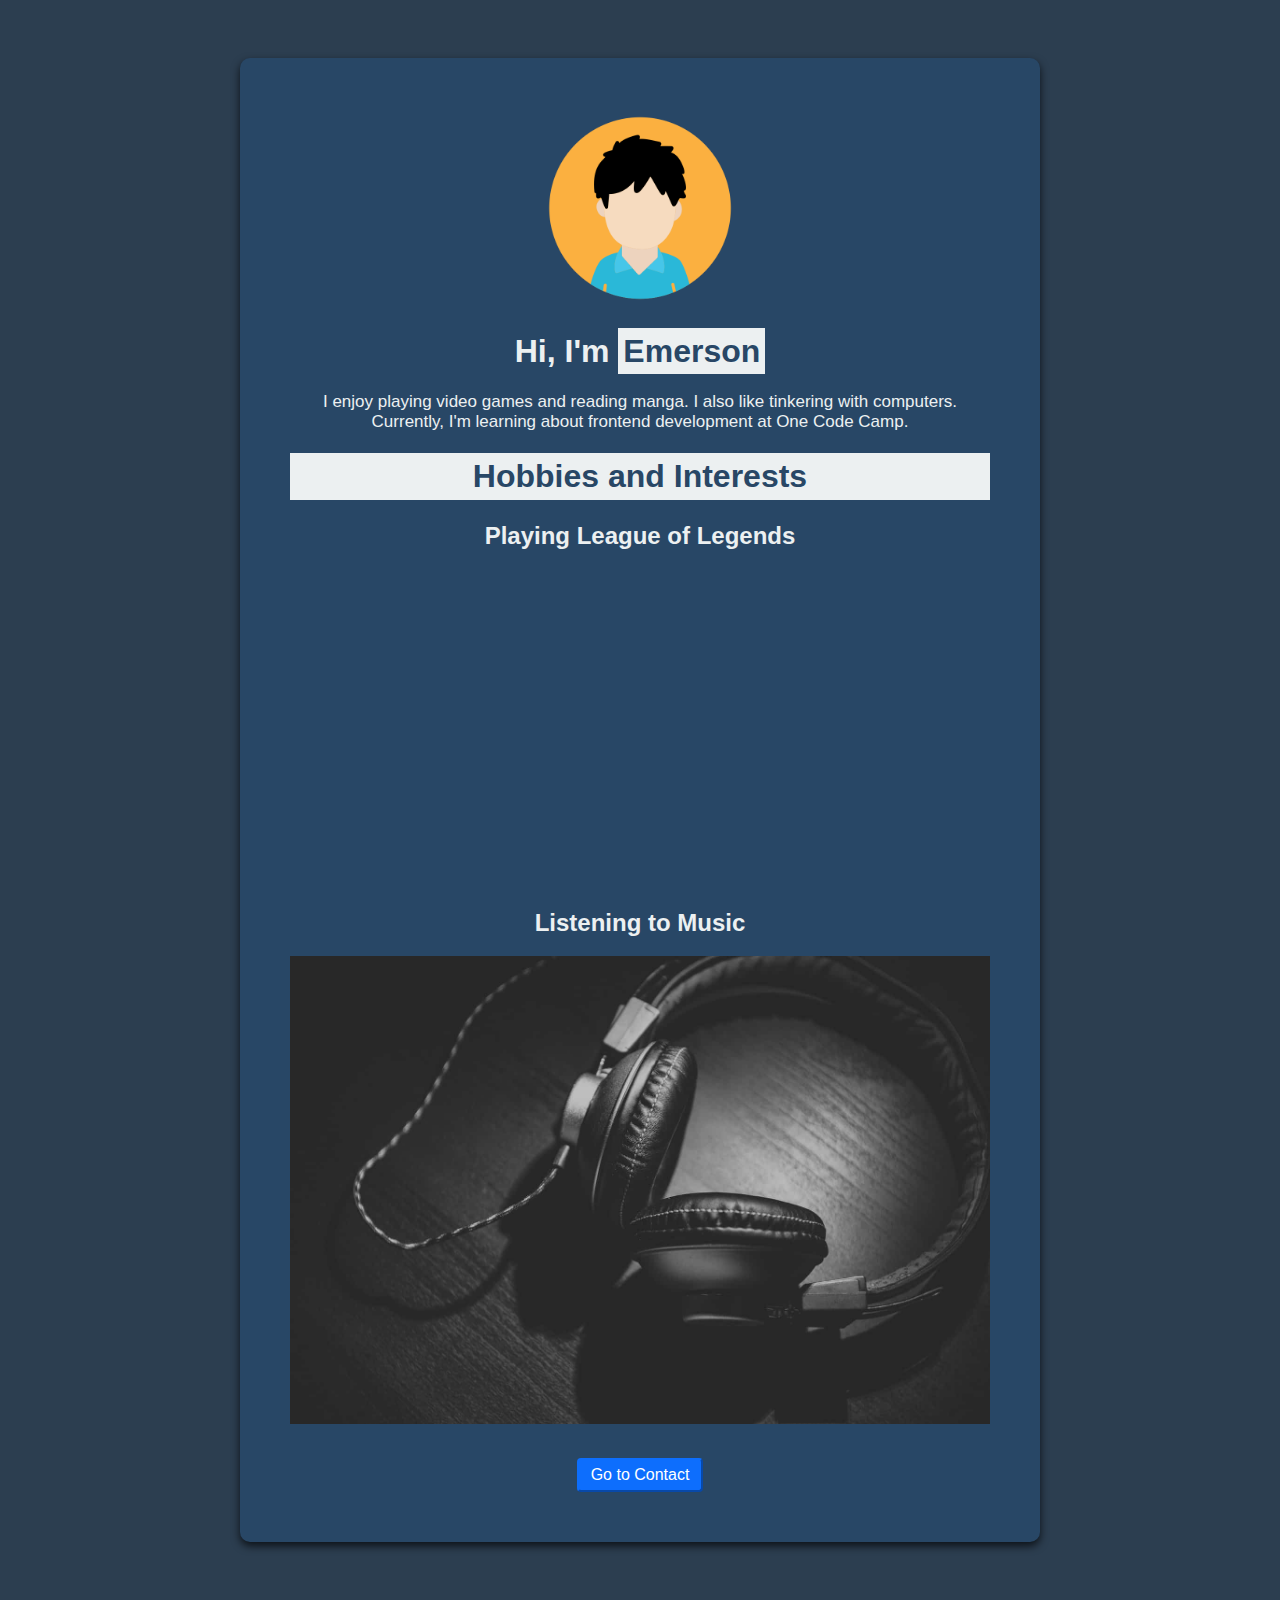
<file: index.html>
<!DOCTYPE html>
<html lang="en">
  <head>
    <meta charset="UTF-8" />
    <meta name="viewport" content="width=device-width, initial-scale=1.0" />
    <link rel="stylesheet" type="text/css" href="index-styles.css" />
    <link rel="icon" type="image/png" href="avatar.png" />
    <title>About Me</title>
  </head>
  <body>
    <div class="container-intro">
      <img src="avatar.png" alt="Avatar Icon" />
      <h1>Hi, I'm <span class="my-name">Emerson</span></h1>
      <p class="intro-text">
        I enjoy playing video games and reading manga. I also like tinkering
        with computers. Currently, I'm learning about frontend development at
        One Code Camp.
      </p>
      <h1 class="my-name">Hobbies and Interests</h1>
      <h2>Playing League of Legends</h2>
      <iframe
        width="560"
        height="315"
        src="https://www.youtube.com/embed/NIqoG2gyTLo?autoplay=1&controls=1&mute=0"
        title="YouTube video player"
        frameborder="0"
        allow="accelerometer; autoplay; clipboard-write; encrypted-media; gyroscope; picture-in-picture; web-share"
        referrerpolicy="strict-origin-when-cross-origin"
        allowfullscreen
      ></iframe>
      <h2>Listening to Music</h2>
      <img src="music.jpg" alt="Headphone" style="width: 100%; height: 100%" />
      <div class="button-container">
        <button type="button" onclick="window.location.href='contact.html';">
          Go to Contact
        </button>
      </div>
    </div>
  </body>
</html>
</file>
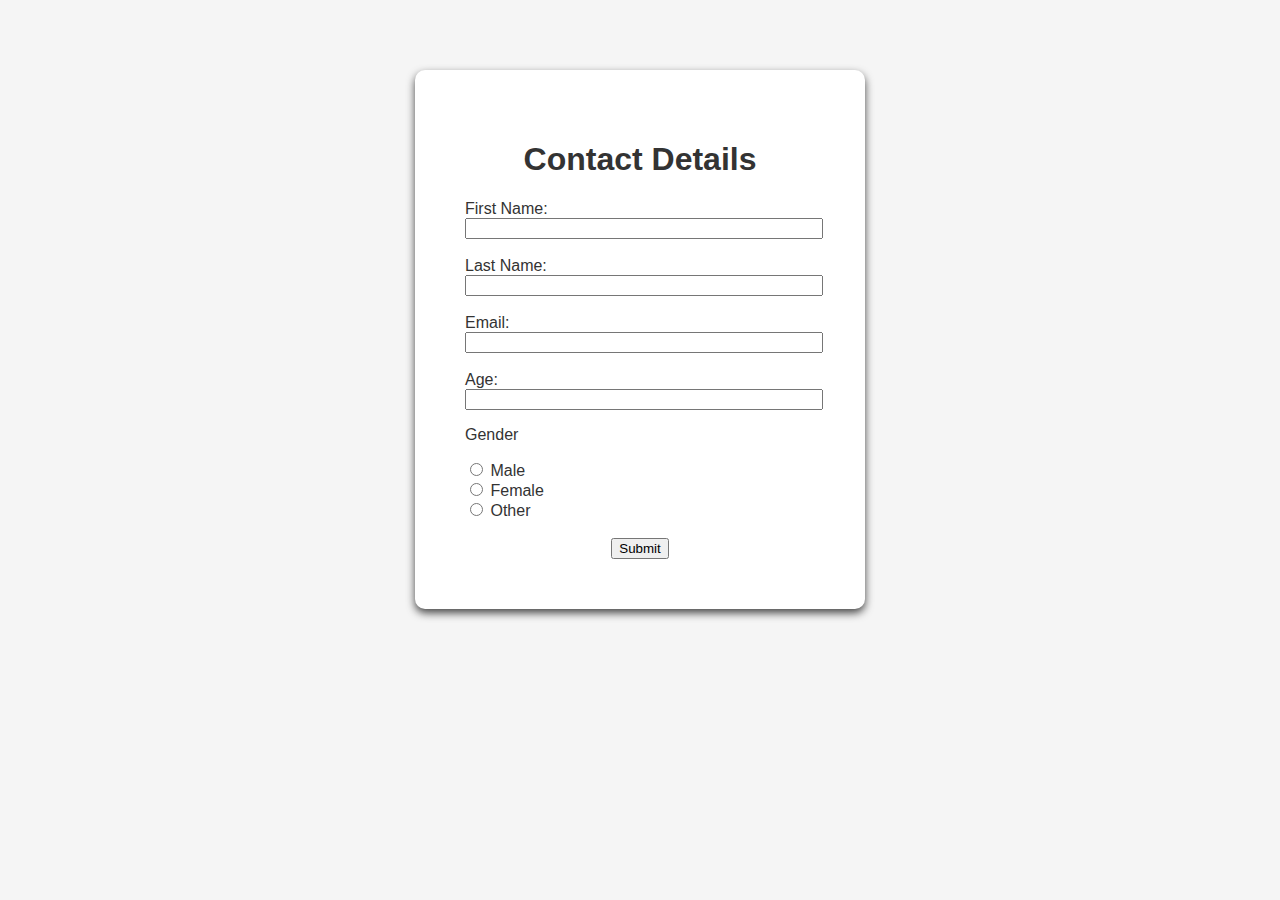
<file: contact.html>
<!DOCTYPE html>
<html lang="en">
  <head>
    <meta charset="UTF-8" />
    <link rel="stylesheet" type="text/css" href="contact-styles.css" />
    <meta name="viewport" content="width=device-width, initial-scale=1.0" />
    <title>Contact</title>
  </head>
  <body>
    <div class="form-container">
      <form>
        <h1>Contact Details</h1>
        <label for="first-name">First Name:</label><br />
        <input
          class="input-box"
          type="text"
          name="first-name"
          id="first-name"
        /><br /><br />
        <label for="last-name">Last Name:</label><br />
        <input
          class="input-box"
          type="text"
          name="last-name"
          id="last-name"
        /><br /><br />
        <label for="email-add">Email:</label><br />
        <input
          class="input-box"
          type="email"
          name="email-add"
          id="email-add"
          required
        /><br /><br />
        <label for="age">Age:</label><br />
        <input
          class="input-box"
          type="number"
          name="age"
          id="age"
          required
        /><br />
        <p>Gender</p>
        <input type="radio" name="gender" id="male" />
        <label for="male">Male</label><br />
        <input type="radio" name="gender" id="female" />
        <label for="female">Female</label><br />
        <input type="radio" name="gender" id="other" />
        <label for="other">Other</label><br /><br />
        <div class="button-container">
          <button
            type="button"
            onclick="alert('Thank You'); window.location.reload()"
          >
            Submit
          </button>
        </div>
      </form>
    </div>
  </body>
</html>
</file>
<file: index-styles.css>
body {
  background-color: #2c3e50;
  background-repeat: no-repeat;
  background-size: cover;
  font-family: "Open Sans", sans-serif;
  color: #ecf0f1;
  display: flex;
  flex-flow: column wrap;
  /* justify-content: center; */
  align-items: center;
  text-align: center;
}

img {
  width: 200px;
  height: 200px;
}

.container-intro {
  background-color: #284766;
  border-radius: 10px;
  box-shadow: 0 4px 8px rgba(0, 0, 0, 0.719);
  padding: 50px;
  margin: 50px;
  width: 700px;
}

.my-name {
  color: #284766;
  background-color: #ecf0f1;
  padding: 5px;
}

.intro-text {
  font-size: 17px;
}

.button-container {
  display: flex;
  justify-content: center;
  margin-top: 30px;
}

button {
  cursor: pointer;
  outline: 0;
  color: #fff;
  background-color: #0d6efd;
  border-color: #0d6efd;
  padding: 6px 12px;
  font-size: 16px;
  border-radius: 0.25rem;
}
</file>
<file: contact-styles.css>
body {
  background: #f5f5f5;
  color: #333333;
  font-family: "Open Sans", sans-serif;
  margin: 0;
  padding: 20px;
  display: flex;
  flex-direction: column;
  align-items: center;
  text-align: justify;
}

.form-container {
  background-color: #ffffff;
  border-radius: 10px;
  box-shadow: 0 4px 8px rgba(0, 0, 0, 0.719);
  padding: 50px;
  margin: 50px;
  width: 350px;
}

h1 {
  text-align: center;
}

.input-box {
  width: 100%;
}

.button-container {
  display: flex;
  justify-content: center;
}
</file>
